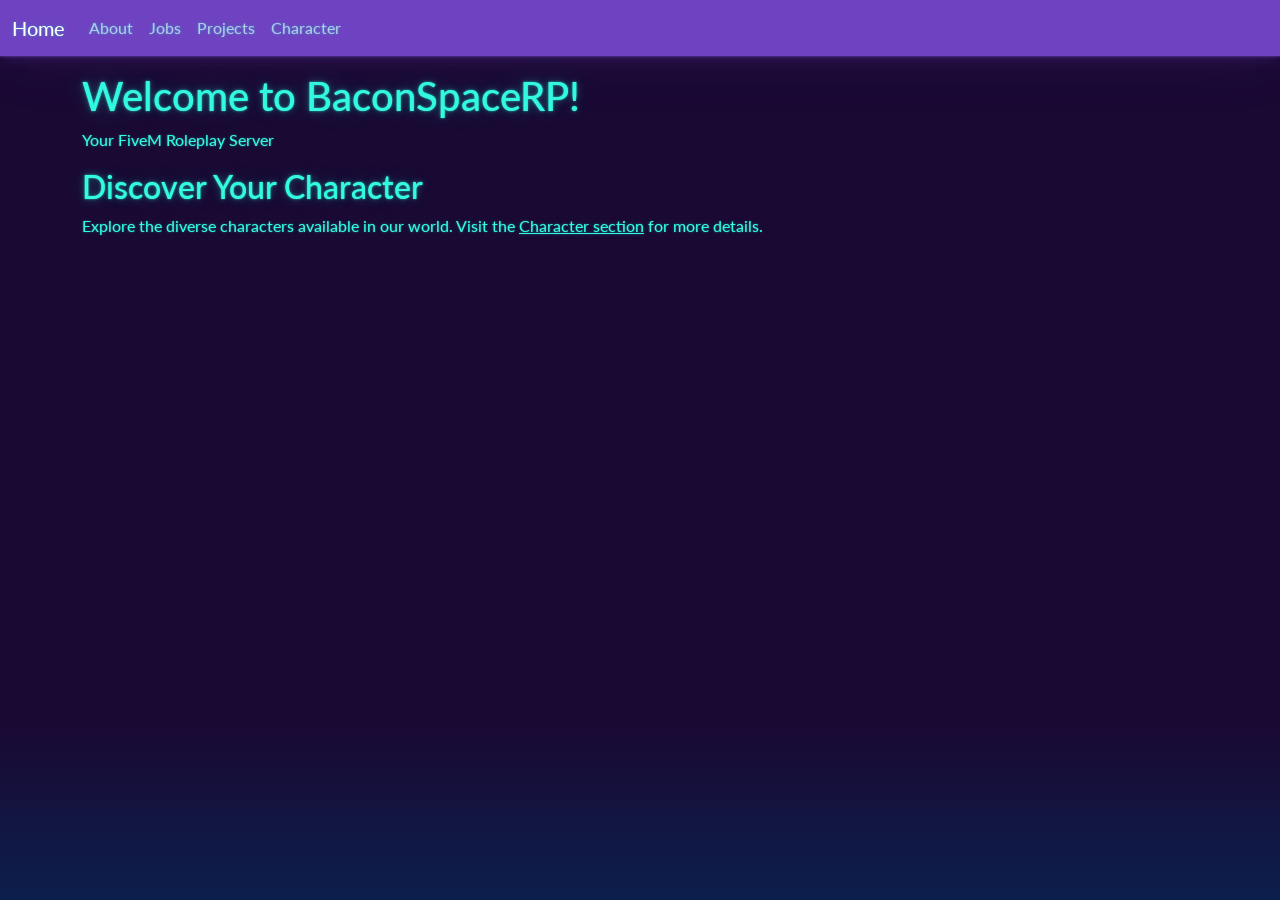
<file: index.html>
<!DOCTYPE html>
<html lang="en">

<head>
  <link rel="canonical" href="https://bsrp.glitch.me/" />
  <meta name="description" content="BSRP RolePlay" />
  <meta name="robots" content="index,follow" />
  <meta property="og:title" content="BSRP Fivem Server" />
  <meta property="og:type" content="site" />
  <meta property="og:url" content="https://bsrp.glitch.me/" />
  <meta property="og:description" content="BSRP RolePlay" />
  <meta property="og:image" content="https://avatars.githubusercontent.com/u/41019610?v=4" />
  <meta name="twitter:card" content="summary" />

  <meta charset="UTF-8">
  <meta name="viewport" content="width=device-width, initial-scale=1.0">
  <title>BSRP - BaconSpaceRP</title>
  <!-- Bootstrap CSS -->
  <link rel="stylesheet" href="https://baconspacerp.github.io/bootstrap.min.css">
  <!-- FontAwesome CSS -->
  <link rel="stylesheet" href="https://cdnjs.cloudflare.com/ajax/libs/font-awesome/5.15.3/css/all.min.css">
  <style>
    /* Customizing the navbar color */
    nav {
      background-color: lightblue;
    }

    /* Adjust the container padding for small screens */
    @media (max-width: 576px) {
      .container {
        padding: 20px;
      }
    }
  </style>
</head>

<body>
  <nav class="navbar navbar-expand-lg navbar-dark bg-primary">
    <div class="container-fluid">
      <a class="navbar-brand" href="https://baconspacerp.github.io/index.html">Home</a>
      <button class="navbar-toggler" type="button" data-toggle="collapse" data-target="#navbarNav"
        aria-controls="navbarNav" aria-expanded="false" aria-label="Toggle navigation">
        <span class="navbar-toggler-icon"></span>
      </button>
      <div class="collapse navbar-collapse" id="navbarNav">
        <ul class="navbar-nav">
          <li class="nav-item">
            <a class="nav-link" href="https://baconspacerp.github.io/about.html">About</a>
          </li>
          <li class="nav-item">
            <a class="nav-link" href="https://baconspacerp.github.io/jobs/index.html">Jobs</a>
          </li>
          <li class="nav-item">
            <a class="nav-link" href="https://baconspacerp.github.io/project/">Projects</a>
          </li>
          <li class="nav-item">
            <a class="nav-link" href="https://baconspacerp.github.io/character/index.html">Character</a>
          </li>
        </ul>
      </div>
    </div>
  </nav>

  <!-- Main Content -->
  <div class="container mt-3">
    <h1>Welcome to BaconSpaceRP!</h1>
    <p>Your FiveM Roleplay Server</p>

    <!-- Add a section about the character, if needed -->
    <h2>Discover Your Character</h2>
    <p>Explore the diverse characters available in our world. Visit the <a
        href="https://baconspacerp.github.io/character/index.html">Character section</a> for more details.</p>
  </div>

  <!-- Bootstrap JavaScript -->
  <script src="https://code.jquery.com/jquery-3.5.1.slim.min.js"></script>
  <script src="https://cdn.jsdelivr.net/npm/@popperjs/core@2.11.6/dist/umd/popper.min.js"></script>
  <script src="https://stackpath.bootstrapcdn.com/bootstrap/4.5.2/js/bootstrap.min.js"></script>
</body>

</html>
</file>
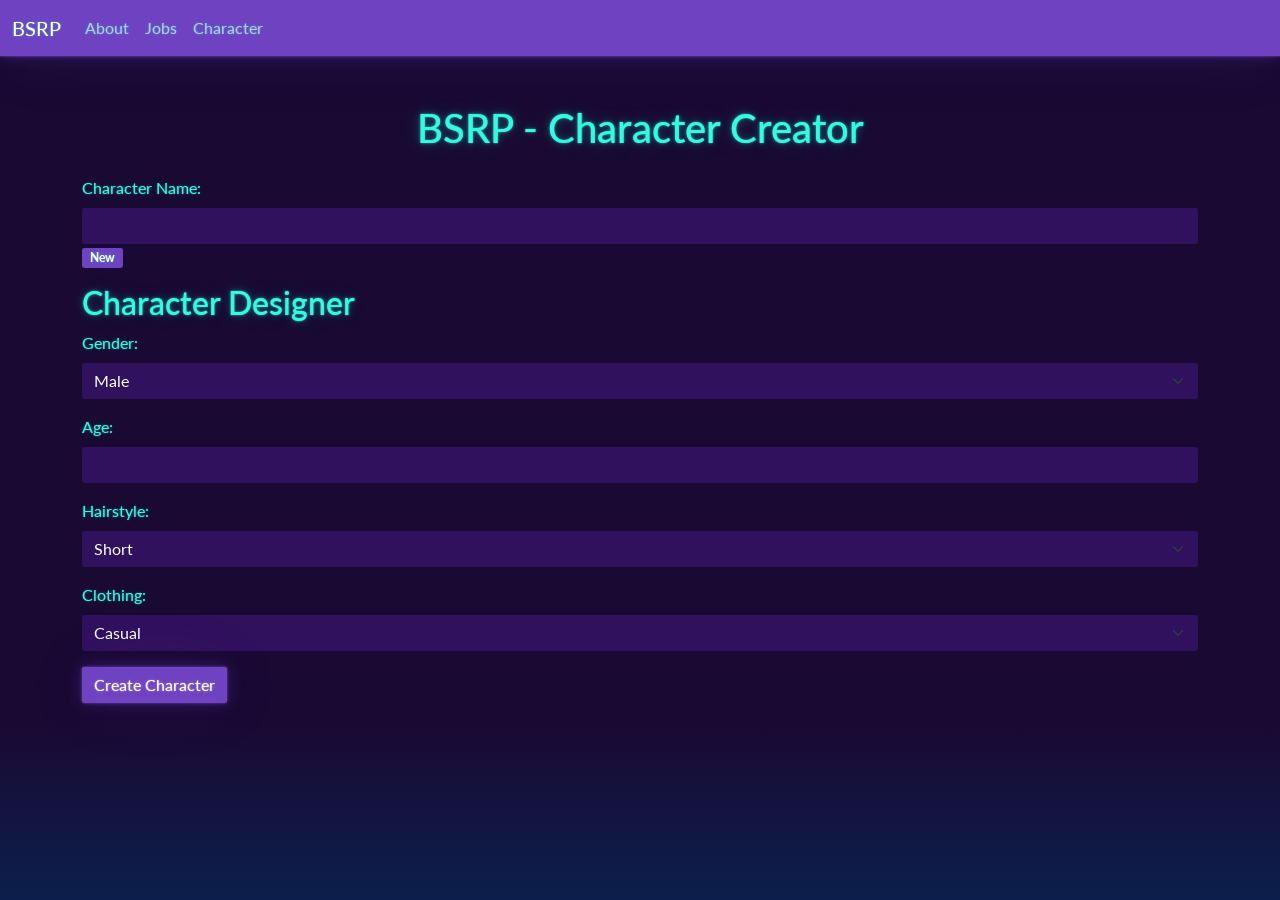
<file: character/index.html>
<!DOCTYPE html>
<html lang="en">

<head>
    <meta charset="UTF-8">
    <meta name="viewport" content="width=device-width, initial-scale=1.0">
    <link rel="stylesheet" href="https://baconspacerp.github.io/bootstrap.min.css">
    <title>BSRP - Character Creator</title>
    <style>
        /* Add your custom styles here */
    </style>
</head>

<body>
    <nav class="navbar navbar-expand-lg navbar-dark bg-primary">
        <div class="container-fluid">
            <a class="navbar-brand" href="https://baconspacerp.github.io/index.html">BSRP 
          </a>
            <button class="navbar-toggler" type="button" data-toggle="collapse" data-target="#navbarNav"
                aria-controls="navbarNav" aria-expanded="false" aria-label="Toggle navigation">
                <span class="navbar-toggler-icon"></span>
            </button>
            <div class="collapse navbar-collapse" id="navbarNav">
                <ul class="navbar-nav">
                    <li class="nav-item">
                        <a class="nav-link" href="https://baconspacerp.github.io/about.html">About</a>
                    </li>
                    <li class="nav-item">
                        <a class="nav-link" href="https://baconspacerp.github.io/jobs/index.html">Jobs</a>
                    </li>
                    <li class="nav-item">
                        <a class="nav-link" href="https://baconspacerp.github.io/character/index.html">Character</a>
                    </li>
                </ul>
            </div>
        </div>
    </nav>

    <div class="container mt-5">
        <h1 class="text-center mb-4">BSRP - Character Creator</h1>

        <!-- Character creation form -->
        <form id="characterForm">
            <!-- Badge for Character Name -->
            <div class="mb-3">
                <label for="characterName" class="form-label">Character Name:</label>
                <input type="text" class="form-control" id="characterName" required>
                <span class="badge bg-primary">New</span>
            </div>

            <!-- Character features designer -->
            <h2 class="mt-3">Character Designer</h2>

            <!-- Select gender -->
            <div class="mb-3">
                <label for="gender" class="form-label">Gender:</label>
                <select class="form-select" id="gender" required>
                    <option value="male">Male</option>
                    <option value="female">Female</option>
                </select>
            </div>

            <!-- Select age -->
            <div class="mb-3">
                <label for="age" class="form-label">Age:</label>
                <input type="number" class="form-control" id="age" min="1" required>
            </div>

            <!-- Select hairstyle -->
            <div class="mb-3">
                <label for="hairstyle" class="form-label">Hairstyle:</label>
                <select class="form-select" id="hairstyle" required>
                    <option value="short">Short</option>
                    <option value="long">Long</option>
                </select>
            </div>

            <!-- Select clothing -->
            <div class="mb-3">
                <label for="clothing" class="form-label">Clothing:</label>
                <select class="form-select" id="clothing" required>
                    <option value="casual">Casual</option>
                    <option value="formal">Formal</option>
                </select>
            </div>

            <!-- Add more form fields as needed -->

            <!-- Submit button -->
            <button type="submit" class="btn btn-primary">Create Character</button>
        </form>

        <!-- Display created character details -->
        <div id="characterDetails" class="mt-4"></div>

        <!-- Placeholder script -->
        <script>
            // This is a placeholder script. Replace it with your actual logic from "gta.js" if needed.
            document.getElementById('characterForm').addEventListener('submit', function (event) {
                event.preventDefault();
                // Add your character creation logic here
                alert('Character created successfully!');
            });
        </script>

  <!-- Bootstrap JavaScript -->
    <script src="https://code.jquery.com/jquery-3.5.1.slim.min.js"></script>
    <script src="https://cdn.jsdelivr.net/npm/@popperjs/core@2.11.6/dist/umd/popper.min.js"></script>
    <script src="https://stackpath.bootstrapcdn.com/bootstrap/4.5.2/js/bootstrap.min.js"></script>
    </div>

</body>

</html>
</file>
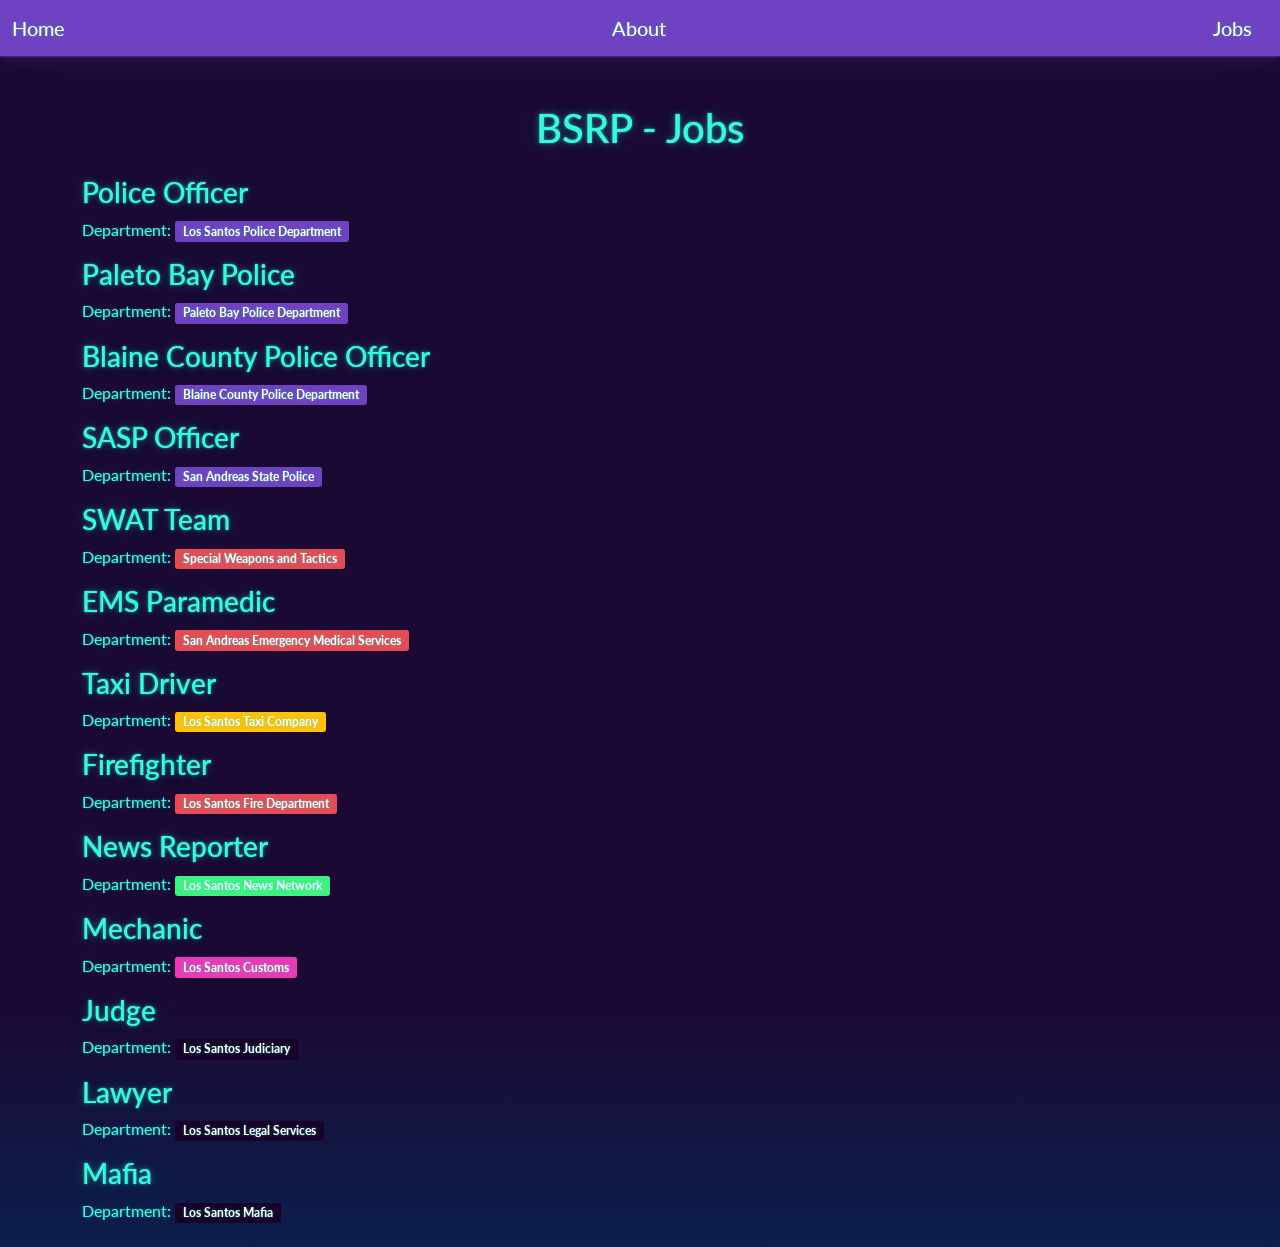
<file: jobs/index.html>
<!DOCTYPE html>
<html lang="en">
<head>
  <meta charset="UTF-8">
  <meta name="viewport" content="width=device-width, initial-scale=1.0">
  <link rel="stylesheet" href="https://baconspacerp.github.io/bootstrap.min.css">
  <title>BSRP - Jobs</title>
  <style>
    /* Add your custom styles here */
  </style>
</head>
<body>

<nav class="navbar navbar-expand-lg navbar-dark bg-primary">
  <div class="container-fluid">
    <a class="navbar-brand" href="https://baconspacerp.github.io/index.html">Home</a>
    <a class="navbar-brand" href="https://baconspacerp.github.io/about.html">About</a>
    <a class="navbar-brand" href="https://baconspacerp.github.io/jobs/index.html">Jobs</a>
  </div>
</nav>

<div class="container mt-5">
  <h1 class="text-center mb-4">BSRP - Jobs</h1>

  <!-- Job list -->
  <div id="jobList" class="mb-4"></div>

  <!-- Include Bootstrap JS and embed the JavaScript code directly in the HTML -->
  <script src="https://cdn.jsdelivr.net/npm/@popperjs/core@2.11.8/dist/umd/popper.min.js" integrity="sha384-I7E8VVD/ismYTF4hNIPjVp/Zjvgyol6VFvRkX/vR+Vc4jQkC+hVqc2pM8ODewa9r" crossorigin="anonymous"></script>
  <script src="https://cdn.jsdelivr.net/npm/bootstrap@5.3.2/dist/js/bootstrap.min.js" integrity="sha384-BBtl+eGJRgqQAUMxJ7pMwbEyER4l1g+O15P+16Ep7Q9Q+zqX6gSbd85u4mG4QzX+" crossorigin="anonymous"></script>

  <script>
    // Directly embed the JavaScript code to fetch and display jobs
    async function displayGtaRpJobs() {
      const jobListElement = document.getElementById('jobList');

      try {
        const response = await fetch('https://baconspacerp.github.io/jobs/jobs.json');
        if (!response.ok) {
          throw new Error('Failed to fetch job data');
        }
        const jobsData = await response.json();

        if (jobsData.length === 0) {
          jobListElement.innerHTML = '<p>No jobs available at the moment.</p>';
          return;
        }

        const jobsHTML = jobsData.map((job) => `
          <div class="mb-3">
            <h3>${job.title}</h3>
            <p>Department: <span class="badge bg-${job.badgeColor}">${job.department}</span></p>
          </div>
        `).join('');

        jobListElement.innerHTML = jobsHTML;
      } catch (error) {
        console.error(error.message);
        jobListElement.innerHTML = '<p>Error fetching job data.</p>';
      }
    }

    // Call the function to display GTA RP jobs when the page loads
    window.addEventListener('DOMContentLoaded', displayGtaRpJobs);
  </script>
</div>

</body>
</html>
</file>
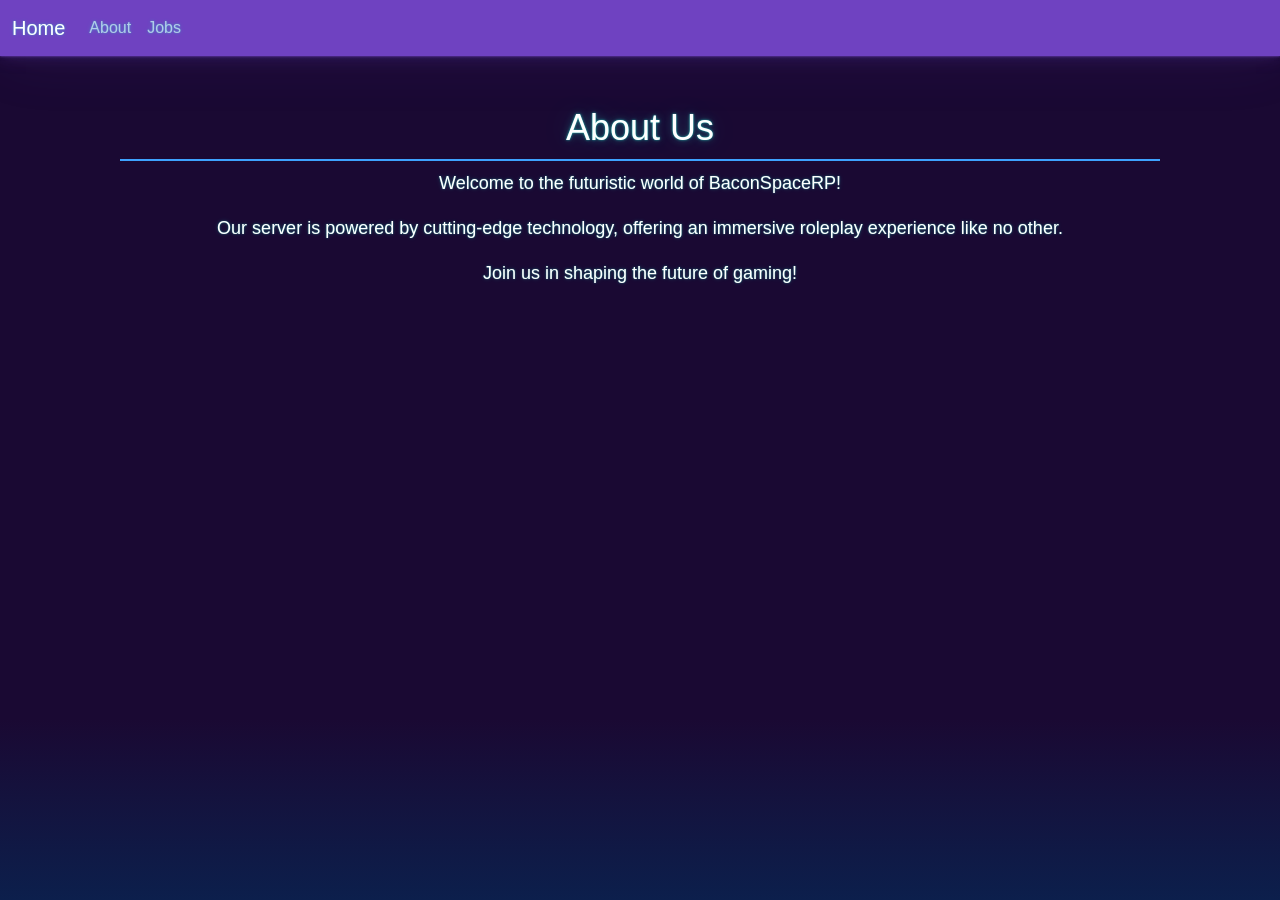
<file: about.html>
<!DOCTYPE html>
<html lang="en">

<head>
    <meta charset="UTF-8">
    <meta name="viewport" content="width=device-width, initial-scale=1.0">
    <title>About Us - BSRP</title>
    <!-- Bootstrap CSS -->
    <link rel="stylesheet" href="https://baconspacerp.github.io/bootstrap.min.css">
    <!-- FontAwesome CSS -->
    <link rel="stylesheet" href="https://cdnjs.cloudflare.com/ajax/libs/font-awesome/5.15.3/css/all.min.css">
    <style>
        /* Custom futuristic styles */
        body {
            background-color: #000;
            color: #fff;
            font-family: "Arial", sans-serif;
            text-align: center;
        }

        .container {
            padding: 50px;
        }

        h2 {
            font-size: 36px;
            border-bottom: 2px solid #3ea2ff;
            padding-bottom: 10px;
        }

        p {
            font-size: 18px;
            line-height: 1.6;
        }

        /* Add more futuristic styling as needed */
    </style>
</head>

<body>
    <nav class="navbar navbar-expand-lg navbar-dark bg-primary">
        <div class="container-fluid">
            <a class="navbar-brand" href="https://baconspacerp.github.io/index.html">Home</a>
            <button class="navbar-toggler" type="button" data-toggle="collapse" data-target="#navbarNav"
                aria-controls="navbarNav" aria-expanded="false" aria-label="Toggle navigation">
                <span class="navbar-toggler-icon"></span>
            </button>
            <div class="collapse navbar-collapse" id="navbarNav">
                <ul class="navbar-nav">
                    <li class="nav-item">
                        <a class="nav-link" href="https://baconspacerp.github.io/about.html">About</a>
                    </li>
                    <li class="nav-item">
                        <a class="nav-link" href="https://baconspacerp.github.io/jobs/index.html">Jobs</a>
                    </li>
                </ul>
            </div>
        </div>
    </nav>

    <!-- Main Content for the Futuristic About Page -->
    <div class="container">
        <h2>About Us</h2>
        <p>Welcome to the futuristic world of BaconSpaceRP!</p>
        <p>Our server is powered by cutting-edge technology, offering an immersive roleplay experience like no other.</p>
        <p>Join us in shaping the future of gaming!</p>
    </div>

    <!-- Discord Widget -->
    <iframe src="https://discord.com/widget?id=503650270329438208&theme=dark" width="350" height="500"
        allowtransparency="true" frameborder="0"
        sandbox="allow-popups allow-popups-to-escape-sandbox allow-same-origin allow-scripts"></iframe>

    <!-- Bootstrap JavaScript -->
    <script src="https://code.jquery.com/jquery-3.5.1.slim.min.js"></script>
    <script src="https://cdn.jsdelivr.net/npm/@popperjs/core@2.11.6/dist/umd/popper.min.js"></script>
    <script src="https://stackpath.bootstrapcdn.com/bootstrap/4.5.2/js/bootstrap.min.js"></script>
</body>

</html>
</file>
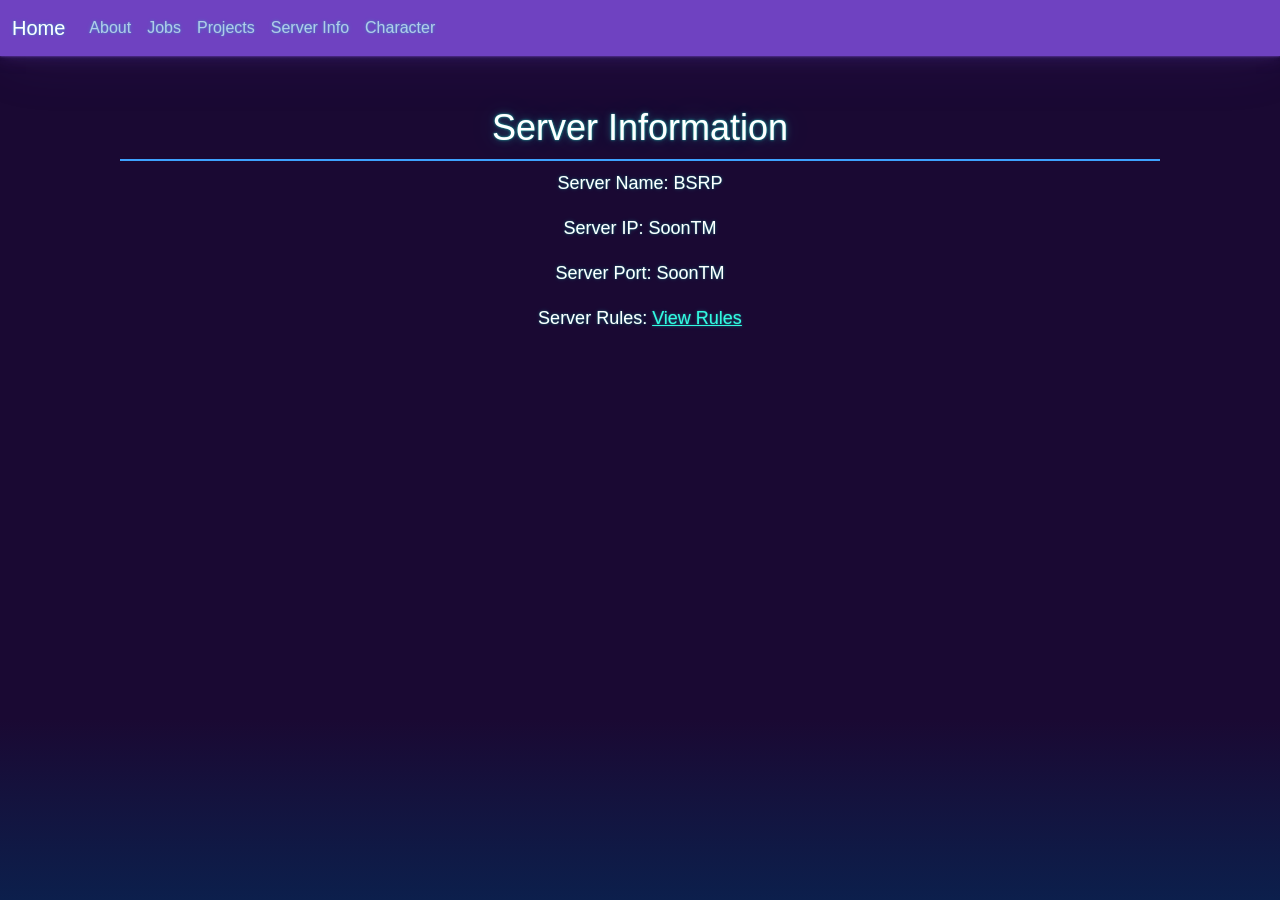
<file: server_info.html>
<!DOCTYPE html>
<html lang="en">

<head>
    <meta charset="UTF-8">
    <meta name="viewport" content="width=device-width, initial-scale=1.0">
    <title>Server Info - BSRP</title>
    <!-- Bootstrap CSS -->
    <link rel="stylesheet" href="https://baconspacerp.github.io/bootstrap.min.css">
    <!-- FontAwesome CSS -->
    <link rel="stylesheet" href="https://cdnjs.cloudflare.com/ajax/libs/font-awesome/5.15.3/css/all.min.css">
    <style>
        /* Custom server info styles */
        body {
            background-color: #000;
            color: #fff;
            font-family: "Arial", sans-serif;
            text-align: center;
        }

        .container {
            padding: 50px;
        }

        h2 {
            font-size: 36px;
            border-bottom: 2px solid #3ea2ff;
            padding-bottom: 10px;
        }

        p {
            font-size: 18px;
            line-height: 1.6;
        }
    </style>
</head>

<body>
    <nav class="navbar navbar-expand-lg navbar-dark bg-primary">
        <div class="container-fluid">
            <a class="navbar-brand" href="https://baconspacerp.github.io/index.html">Home</a>
            <button class="navbar-toggler" type="button" data-toggle="collapse" data-target="#navbarNav"
                aria-controls="navbarNav" aria-expanded="false" aria-label="Toggle navigation">
                <span class="navbar-toggler-icon"></span>
            </button>
            <div class="collapse navbar-collapse" id="navbarNav">
                <ul class="navbar-nav">
                    <li class="nav-item">
                        <a class="nav-link" href="https://baconspacerp.github.io/about.html">About</a>
                    </li>
                    <li class="nav-item">
                        <a class="nav-link" href="https://baconspacerp.github.io/jobs/index.html">Jobs</a>
                    </li>
                    <li class="nav-item">
                        <a class="nav-link" href="https://baconspacerp.github.io/project/index.html">Projects</a>
                    </li>
                    <li class="nav-item">
                        <a class="nav-link" href="https://baconspacerp.github.io/server_info.html">Server Info</a>
                    </li>
                    <li class="nav-item">
                        <a class="nav-link" href="https://baconspacerp.github.io/character/index.html">Character</a>
                    </li>
                </ul>
            </div>
        </div>
    </nav>

    <!-- Main Content for the Server Info Page -->
    <div class="container">
        <h2>Server Information</h2>
        <p>Server Name: BSRP</p>
        <p>Server IP: SoonTM</p>
        <p>Server Port: SoonTM</p>
        <p>Server Rules: <a href="#">View Rules</a></p>
        <!-- Add more server information here as needed -->
    </div>

    <!-- Bootstrap JavaScript -->
    <script src="https://code.jquery.com/jquery-3.5.1.slim.min.js"></script>
    <script src="https://cdn.jsdelivr.net/npm/@popperjs/core@2.11.6/dist/umd/popper.min.js"></script>
    <script src="https://stackpath.bootstrapcdn.com/bootstrap/4.5.2/js/bootstrap.min.js"></script>
</body>

</html>
</file>
